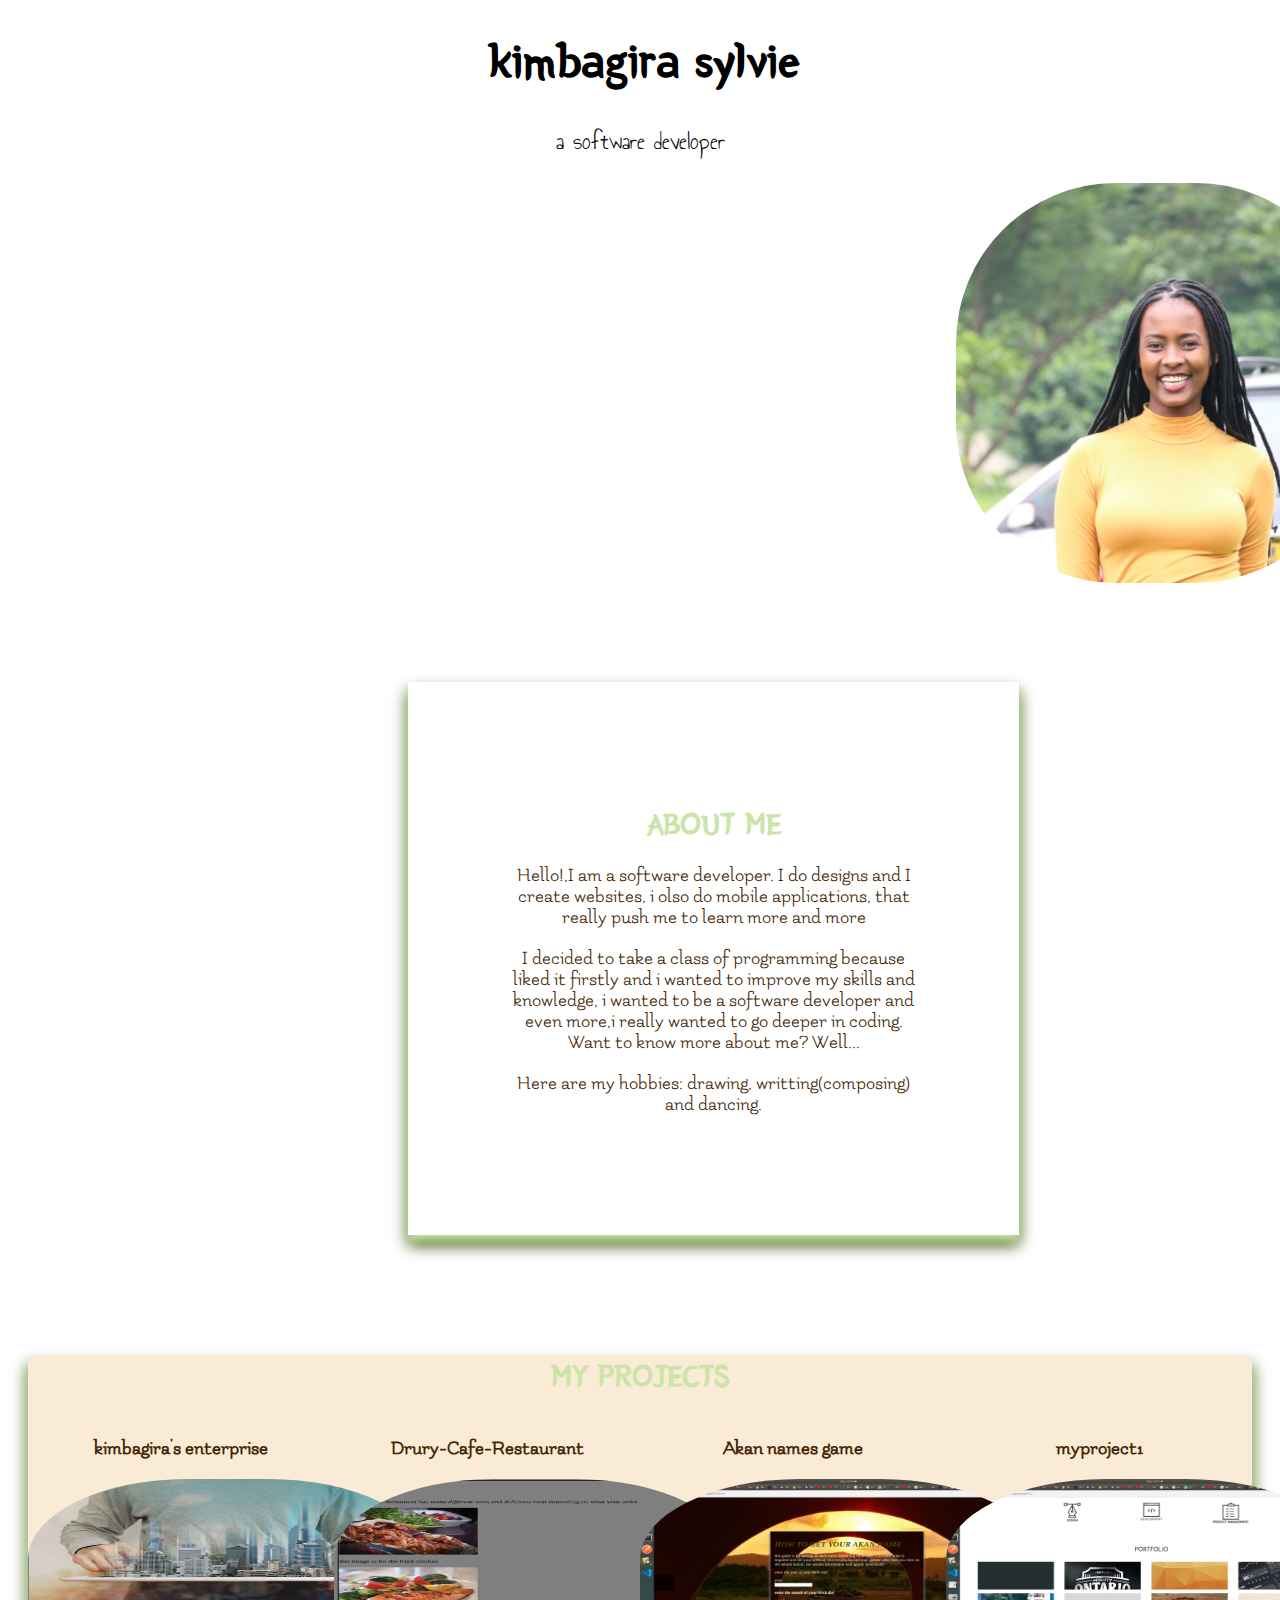
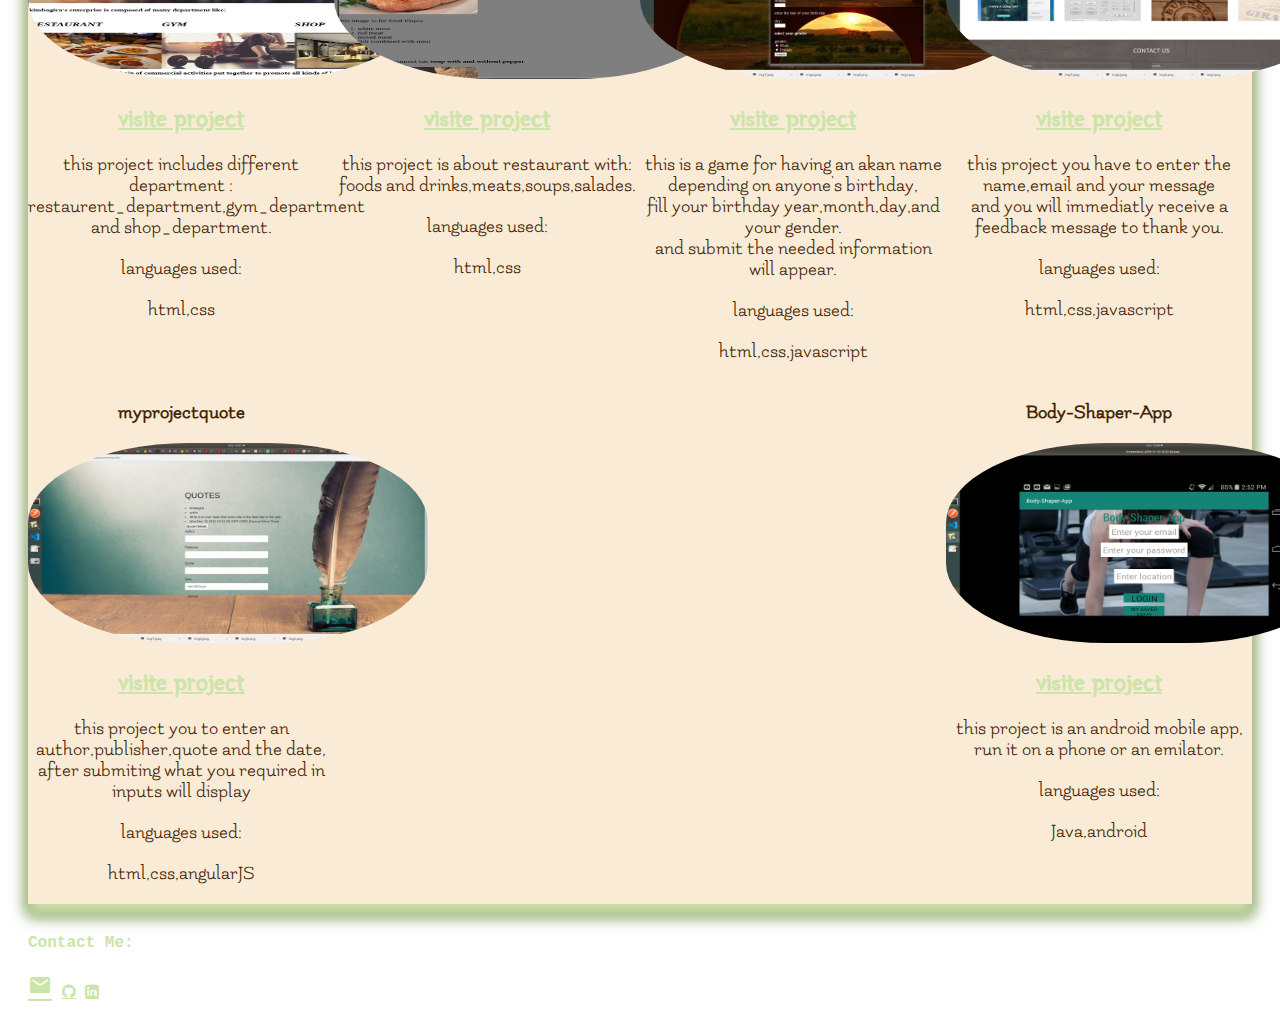
<file: index.html>
<!DOCTYPE html>
<html>
  <head>
    <link href="css/styles.css" rel="stylesheet" type="text/css">
    <title>my portfolio </title>
   <meta name="viewport" content="width=device-width, initial-scale=1">
   <link rel="stylesheet" href="https://use.fontawesome.com/releases/v5.7.0/css/all.css" integrity="sha384-lZN37f5QGtY3VHgisS14W3ExzMWZxybE1SJSEsQp9S+oqd12jhcu+A56Ebc1zFSJ" crossorigin="anonymous">
   <link href="https://fonts.googleapis.com/css?family=Yeon+Sung&display=swap" rel="stylesheet"> 
   <link href="https://fonts.googleapis.com/css?family=Annie+Use+Your+Telescope|Yeon+Sung&display=swap" rel="stylesheet">
   <link href="https://fonts.googleapis.com/css?family=Annie+Use+Your+Telescope|Faster+One|Yeon+Sung&display=swap" rel="stylesheet">
   <link href="https://fonts.googleapis.com/css?family=Annie+Use+Your+Telescope|Faster+One|Loved+by+the+King|Yeon+Sung&display=swap" rel="stylesheet">
   <link href="https://fonts.googleapis.com/css?family=Flamenco&display=swap" rel="stylesheet">
   <link rel="stylesheet" href="https://use.fontawesome.com/releases/v5.7.0/css/all.css" integrity="sha384-lZN37f5QGtY3VHgisS14W3ExzMWZxybE1SJSEsQp9S+oqd12jhcu+A56Ebc1zFSJ" crossorigin="anonymous">
   <link href="https://fonts.googleapis.com/css?family=Nosifer&display=swap" rel="stylesheet">
   <link href="https://fonts.googleapis.com/css?family=Jim+Nightshade&display=swap" rel="stylesheet">
   <link rel="stylesheet" href="https://cdnjs.cloudflare.com/ajax/libs/font-awesome/4.7.0/css/font-awesome.min.css">
   <link rel="stylesheet" href="https://cdnjs.cloudflare.com/ajax/libs/font-awesome/4.7.0/css/font-awesome.min.css">
   <link href="https://fonts.googleapis.com/icon?family=Material+Icons" rel="stylesheet">
   <link rel="stylesheet" href="https://cdnjs.cloudflare.com/ajax/libs/font-awesome/4.7.0/css/font-awesome.min.css">
  </head>
  <meta name="viewport" content="width=device-width, initial-scale=1.0">
  <body>
      <div class="responsive1">
        <h1 style="font-size: 48px; margin-left:7px; font-family: 'Yeon Sung', cursive;">kimbagira sylvie</h1>
        <p style="font-family: 'Annie Use Your Telescope', cursive; font-size: 24px;">a software developer</p>

        <div class="main">
            <img src="images/kimba.jpg" width="400" height="400">
         </div>
  
      </div>
    <div class="responsive">
    <div class="form">
   
        <div class="three">
            <h1 style="color: rgb(204, 228, 170);">ABOUT ME</h1>
               <p>Hello!,I am a software developer. 
               I do designs  and I create websites,
               i olso do mobile applications,
               that really push me to learn more and more</p>
               <p>I decided to take a class of programming because liked it firstly and i wanted to improve my skills and knowledge,
                i wanted to be a software developer and even more,i really wanted to go deeper in coding. Want to know more about me? Well...</p>
                <p>Here are my hobbies: drawing, writting(composing) and dancing. </p>  
        </div>
        
        </div>

       <div class="force" media="(max-width: 1500px)">
        <h1  style="color: rgb(204, 228, 170);"id="title">MY PROJECTS</h1>
        <div class="one">
           <div class="two">
            <p ><strong>kimbagira's enterprise</strong></p>
             <img src="images/kisyl.png" width="400" height="200">
              <h2><a target="black" href="https://repl.it/student/submissions/7186836 " style="color: rgb(204, 228, 170);">visite project</a></h2>
               <p >this project includes different department :<br>restaurent_department,gym_department and shop_department.</p>
                 <p ><span>languages used: </span></p>
        
                <p >html,css</p>
              
          </div> 
  
          <div  class="two">
            <p ><strong>Drury-Cafe-Restaurant</strong></p>
             <img src="images/syl.png" width="400" height="200">
         <div>
          <h2><a target="black" href="https://repl.it/student/submissions/7028411" style="color: rgb(204, 228, 170);">visite project</a></h2>
           <p >this project is about restaurant with:<br>foods and drinks,meats,soups,salades.</p>
            <p ><span>languages used: </span></p>
       
          <p >html,css</p>
           
        </div>
        </div>   
    
        <div  class="two">
          <p ><strong>Akan names game</strong></p>
           <img src="images/pic5.png"width="400" height="200">
            <h2><a target="black" href=" https://kimbagira.github.io/BIRTHDAY/" style="color: rgb(204, 228, 170);">visite project</a></h2>
             <p  >this is a game for having an akan name depending on anyone's birthday,<br> fill your birthday year,month,day,and your gender.<br>and submit the needed information will appear.</p>
              <p ><span>languages used: </span></p>
               
            <p >html,css,javascript</p>
    
              
        </div>

        <div class="two">
          <p ><strong>myproject1</strong></p>
           <img src="images/pic6.png"width="400" height="200">
            <h2><a target="black" href="https://kimbagira.github.io/myproject1/" style="color: rgb(204, 228, 170);">visite project</a></h2>
             <p >this project you have to enter the name,email and your message<br>and you will immediatly receive a feedback message to thank you.</p>
             <p><span>languages used: </span></p>
               <p>html,css,javascript</p>
      
        </div>

        <div class="two">
          <p ><strong>myprojectquote</strong></p>
            <img src="images/pic7.png"width="400" height="200">
             <h2><a target="black"  href=" https://kimbagira.github.io/myprojectquote/" style="color: rgb(204, 228, 170);">visite project</a></h2>
             <p >this project you to enter an author,publisher,quote and the date,<br>
              after submiting what you required in inputs will display</p>
              <p ><span>languages used: </span></p>
               
            <p >html,css,angularJS</p>
        
               
        </div>

        <div  class="two">
          <p><strong>Body-Shaper-App</strong></p>
           <img src="images/pic8.png"width="400" height="200">
           <h2><a target="black" href=" https://github.com/kimbagira/Body-Shaper-App" style="color: rgb(204, 228, 170);">visite project</a></h2>
             <p  >this project is an android mobile app,<br>run it on a phone or an emilator. </p>
             <p  ><span>languages used: </span></p>
              
            <p  >Java,android</p>
           
              
        </div>
        </div>
      </div>
    <div class="foo">

      <h4 style="color: rgb(204, 228, 170);"> Contact Me:</h4>
      <a target="black" style="color: rgb(204, 228, 170);" href=" https://sylviekimbagira@gmail.com" <i class="material-icons" >&#xe0be;</i></a>
      <a target="black" style="color: rgb(204, 228, 170);" href=" https://github.com/kimbagira/" <i style="font-size:24px" class="fa">&#xf09b;</i></a>
      <a target="black" style="color: rgb(204, 228, 170);" href=" https://www.linkedin.com/in/sylvie-kimbagira-470aa1198/" <i style="font-size:24px" class="fa">&#xf08c;</i></a>
    </div>
    </div>
   
    </body>
</html>
</file>
<file: css/styles.css>
@media screen and (max-width: 800px) {
    .left, .main, .right {
      width: 100%; /* The width is 100%, when the viewport is 800px or smaller */
    }
  }
.two>h1{
    text-align:center;
    font-family: 'Lucida Sans', 'Lucida Sans Regular', 'Lucida Grande', 'Lucida Sans Unicode', Geneva, Verdana, sans-serif
   }
  
 .one{
    display:flex;
    flex-wrap:wrap;
    justify-content:space-between; 
       }
.two{
    width:25%;
    height:50%;
  
   } 

@media only screen and (min-width:800px){
}
.form{
    display:flex;

}
.three{
    
    box-shadow:0 6px 8px rgb(204, 228, 170),0 10px 15px rgb(47, 77, 2);
    margin-right:20%;
  text-align: center;
  padding: 100px;
  color: rgb(68, 38, 3);
  margin-bottom: 100px;
  margin-left: 400px;  margin-right:20%;
  font-family: 'Yeon Sung', cursive;

} 

.responsive1 {
    height: 600px;
    margin-bottom:50px;
    text-align: center;
    background-image: url('https://images.unsplash.com/photo-1566640241039-2443899336c2?ixlib=rb-1.2.1&ixid=eyJhcHBfaWQiOjEyMDd9&auto=format&fit=crop&w=1350&q=80');
    background-attachment: fixed;
    background-repeat: no-repeat;
}
.main{
    margin-left: 75%;
}

.responsive{
    background-repeat: no-repeat;
   color:white;
   font-family: 'Courier New', Courier, monospace;
   background-size: cover;
   background-attachment: fixed;

   background-image:url('https://images.unsplash.com/photo-1562093890-37ee6fe41521?ixlib=rb-1.2.1&auto=format&fit=crop&w=1350&q=80');
   
}

#bottom{
    margin-bottom: 4000px;
    color: goldenrod;
    font-size: 500%  
    
} 
#bottom1{

    color: goldenrod;
    margin-bottom: 4000px;
    font-size: 500%  
} 

#bottom3{

    color: goldenrod;
    margin-bottom: 4000px;
    font-size: 500%  
} 
#bottom4{

    color: goldenrod;
    margin-bottom: 4000px;
    font-size: 500%  
} 

.about{
text-align: center;
}
h1{
    
    text-align: center;@media screen and (max-width: 800px) {
    .left, .main, .right {
      width: 100%; /* The width is 100%, when the viewport is 800px or smaller */
    }
  }
.two>h1{
    text-align:center;
    font-family: 'Lucida Sans', 'Lucida Sans Regular', 'Lucida Grande', 'Lucida Sans Unicode', Geneva, Verdana, sans-serif
   }
  
 .one{
    display:flex;
    flex-wrap:wrap;
    justify-content:space-between; 
       }
.two{
    width:25%;
    height:50%;
  
   } 

@media only screen and (min-width:800px){
}
.form{
    display:flex;

}
.three{
    
    box-shadow:0 6px 8px rgb(204, 228, 170),0 10px 15px rgb(47, 77, 2);
    margin-right:20%;
  text-align: center;
  padding: 100px;
  color: rgb(68, 38, 3);
  margin-bottom: 100px;
  margin-left: 400px;  margin-right:20%;
  font-family: 'Yeon Sung', cursive;

} 

.responsive1 {
    height: 600px;
    margin-bottom:50px;
    text-align: center;
    background-image: url('https://images.unsplash.com/photo-1566640241039-2443899336c2?ixlib=rb-1.2.1&ixid=eyJhcHBfaWQiOjEyMDd9&auto=format&fit=crop&w=1350&q=80');
    background-attachment: fixed;
    background-repeat: no-repeat;
}
.main{
    margin-left: 75%;
}

.responsive{
    background-repeat: no-repeat;
   color:white;
   font-family: 'Courier New', Courier, monospace;
   background-size: cover;
   background-attachment: fixed;

   background-image:url('https://images.unsplash.com/photo-1562093890-37ee6fe41521?ixlib=rb-1.2.1&auto=format&fit=crop&w=1350&q=80');
   
}

#bottom{
    margin-bottom: 4000px;
    color: goldenrod;
    font-size: 500%  
    
} 
#bottom1{

    color: goldenrod;
    margin-bottom: 4000px;
    font-size: 500%  
} 

#bottom3{

    color: goldenrod;
    margin-bottom: 4000px;
    font-size: 500%  
} 
#bottom4{

    color: goldenrod;
    margin-bottom: 4000px;
    font-size: 500%  
} 

.about{
text-align: center;
}
h1{
    
    text-align: center;
    font-family: 'Yeon Sung', cursive;
}
p{  
    font-family: 'Flamenco', cursive;
    text-align: center;
    font-size: 20px;
}
img{
    border-radius: 40%; 
}
.force{
    box-shadow:0 12px 12px rgb(204, 228, 170),0 10px 15px rgb(47, 77, 2);
  
  text-align: center;
  color: rgb(68, 38, 3);
  font-family: 'Yeon Sung', cursive; 
  margin-right:20px;
  margin-left:20px;
  background-color: antiquewhite;
  
}
.foo{
    margin-right:20px;
    margin-left:20px;
    margin-top: 30px;
}
    font-family: 'Yeon Sung', cursive;@media screen and (max-width: 800px) {
    .left, .main, .right {
      width: 100%; /* The width is 100%, when the viewport is 800px or smaller */
    }
  }
.two>h1{
    text-align:center;
    font-family: 'Lucida Sans', 'Lucida Sans Regular', 'Lucida Grande', 'Lucida Sans Unicode', Geneva, Verdana, sans-serif
   }
  
 .one{
    display:flex;
    flex-wrap:wrap;
    justify-content:space-between; 
       }
.two{
    width:25%;
    height:50%;
  
   } 

@media only screen and (min-width:800px){
}
.form{
    display:flex;

}
.three{
    
    box-shadow:0 6px 8px rgb(204, 228, 170),0 10px 15px rgb(47, 77, 2);
    margin-right:20%;
  text-align: center;
  padding: 100px;
  color: rgb(68, 38, 3);
  margin-bottom: 100px;
  margin-left: 400px;  margin-right:20%;
  font-family: 'Yeon Sung', cursive;

} 

.responsive1 {
    height: 600px;
    margin-bottom:50px;
    text-align: center;
    background-image: url('https://images.unsplash.com/photo-1566640241039-2443899336c2?ixlib=rb-1.2.1&ixid=eyJhcHBfaWQiOjEyMDd9&auto=format&fit=crop&w=1350&q=80');
    background-attachment: fixed;
    background-repeat: no-repeat;
}
.main{
    margin-left: 75%;
}

.responsive{
    background-repeat: no-repeat;
   color:white;
   font-family: 'Courier New', Courier, monospace;
   background-size: cover;
   background-attachment: fixed;

   background-image:url('https://images.unsplash.com/photo-1562093890-37ee6fe41521?ixlib=rb-1.2.1&auto=format&fit=crop&w=1350&q=80');
   
}

#bottom{
    margin-bottom: 4000px;
    color: goldenrod;
    font-size: 500%  
    
} 
#bottom1{

    color: goldenrod;
    margin-bottom: 4000px;
    font-size: 500%  
} 

#bottom3{

    color: goldenrod;
    margin-bottom: 4000px;
    font-size: 500%  
} 
#bottom4{

    color: goldenrod;
    margin-bottom: 4000px;
    font-size: 500%  
} 

.about{
text-align: center;
}
h1{
    
    text-align: center;
    font-family: 'Yeon Sung', cursive;
}
p{  
    font-family: 'Flamenco', cursive;
    text-align: center;
    font-size: 20px;
}
img{
    border-radius: 40%; 
}
.force{
    box-shadow:0 12px 12px rgb(204, 228, 170),0 10px 15px rgb(47, 77, 2);
  
  text-align: center;
  color: rgb(68, 38, 3);
  font-family: 'Yeon Sung', cursive; 
  margin-right:20px;
  margin-left:20px;
  background-color: antiquewhite;
  
}
.foo{
    margin-right:20px;
    margin-left:20px;
    margin-top: 30px;
}
}@media screen and (max-width: 800px) {
    .left, .main, .right {
      width: 100%; /* The width is 100%, when the viewport is 800px or smaller */
    }
  }
.two>h1{
    text-align:center;
    font-family: 'Lucida Sans', 'Lucida Sans Regular', 'Lucida Grande', 'Lucida Sans Unicode', Geneva, Verdana, sans-serif
   }
  
 .one{
    display:flex;
    flex-wrap:wrap;
    justify-content:space-between; 
       }
.two{
    width:25%;
    height:50%;
  
   } 

@media only screen and (min-width:800px){
}
.form{
    display:flex;

}
.three{
    
    box-shadow:0 6px 8px rgb(204, 228, 170),0 10px 15px rgb(47, 77, 2);
    margin-right:20%;
  text-align: center;
  padding: 100px;
  color: rgb(68, 38, 3);
  margin-bottom: 100px;
  margin-left: 400px;  margin-right:20%;
  font-family: 'Yeon Sung', cursive;

} 

.responsive1 {
    height: 600px;
    margin-bottom:50px;
    text-align: center;
    background-image: url('https://images.unsplash.com/photo-1566640241039-2443899336c2?ixlib=rb-1.2.1&ixid=eyJhcHBfaWQiOjEyMDd9&auto=format&fit=crop&w=1350&q=80');
    background-attachment: fixed;
    background-repeat: no-repeat;
}
.main{
    margin-left: 75%;
}

.responsive{
    background-repeat: no-repeat;
   color:white;
   font-family: 'Courier New', Courier, monospace;
   background-size: cover;
   background-attachment: fixed;

   background-image:url('https://images.unsplash.com/photo-1562093890-37ee6fe41521?ixlib=rb-1.2.1&auto=format&fit=crop&w=1350&q=80');
   
}

#bottom{
    margin-bottom: 4000px;
    color: goldenrod;
    font-size: 500%  
    
} 
#bottom1{

    color: goldenrod;
    margin-bottom: 4000px;
    font-size: 500%  
} 

#bottom3{

    color: goldenrod;
    margin-bottom: 4000px;
    font-size: 500%  
} 
#bottom4{

    color: goldenrod;
    margin-bottom: 4000px;
    font-size: 500%  
} 

.about{
text-align: center;
}
h1{
    
    text-align: center;
    font-family: 'Yeon Sung', cursive;
}
p{  
    font-family: 'Flamenco', cursive;
    text-align: center;
    font-size: 20px;
}
img{
    border-radius: 40%; 
}
.force{
    box-shadow:0 12px 12px rgb(204, 228, 170),0 10px 15px rgb(47, 77, 2);
  
  text-align: center;
  color: rgb(68, 38, 3);
  font-family: 'Yeon Sung', cursive; 
  margin-right:20px;
  margin-left:20px;
  background-color: antiquewhite;
  
}
.foo{
    margin-right:20px;
    margin-left:20px;
    margin-top: 30px;
}
p{  
    font-family: 'Flamenco', cursive;
    text-align: center;
    font-size: 20px;
}
img{
    border-radius: 40%; 
}
.force{
    box-shadow:0 12px 12px rgb(204, 228, 170),0 10px 15px rgb(47, 77, 2);
  
  text-align: center;
  color: rgb(68, 38, 3);
  font-family: 'Yeon Sung', cursive; 
  margin-right:20px;
  margin-left:20px;
  background-color: antiquewhite;
  
}
.foo{
    margin-right:20px;
    margin-left:20px;
    margin-top: 30px;
}
</file>
